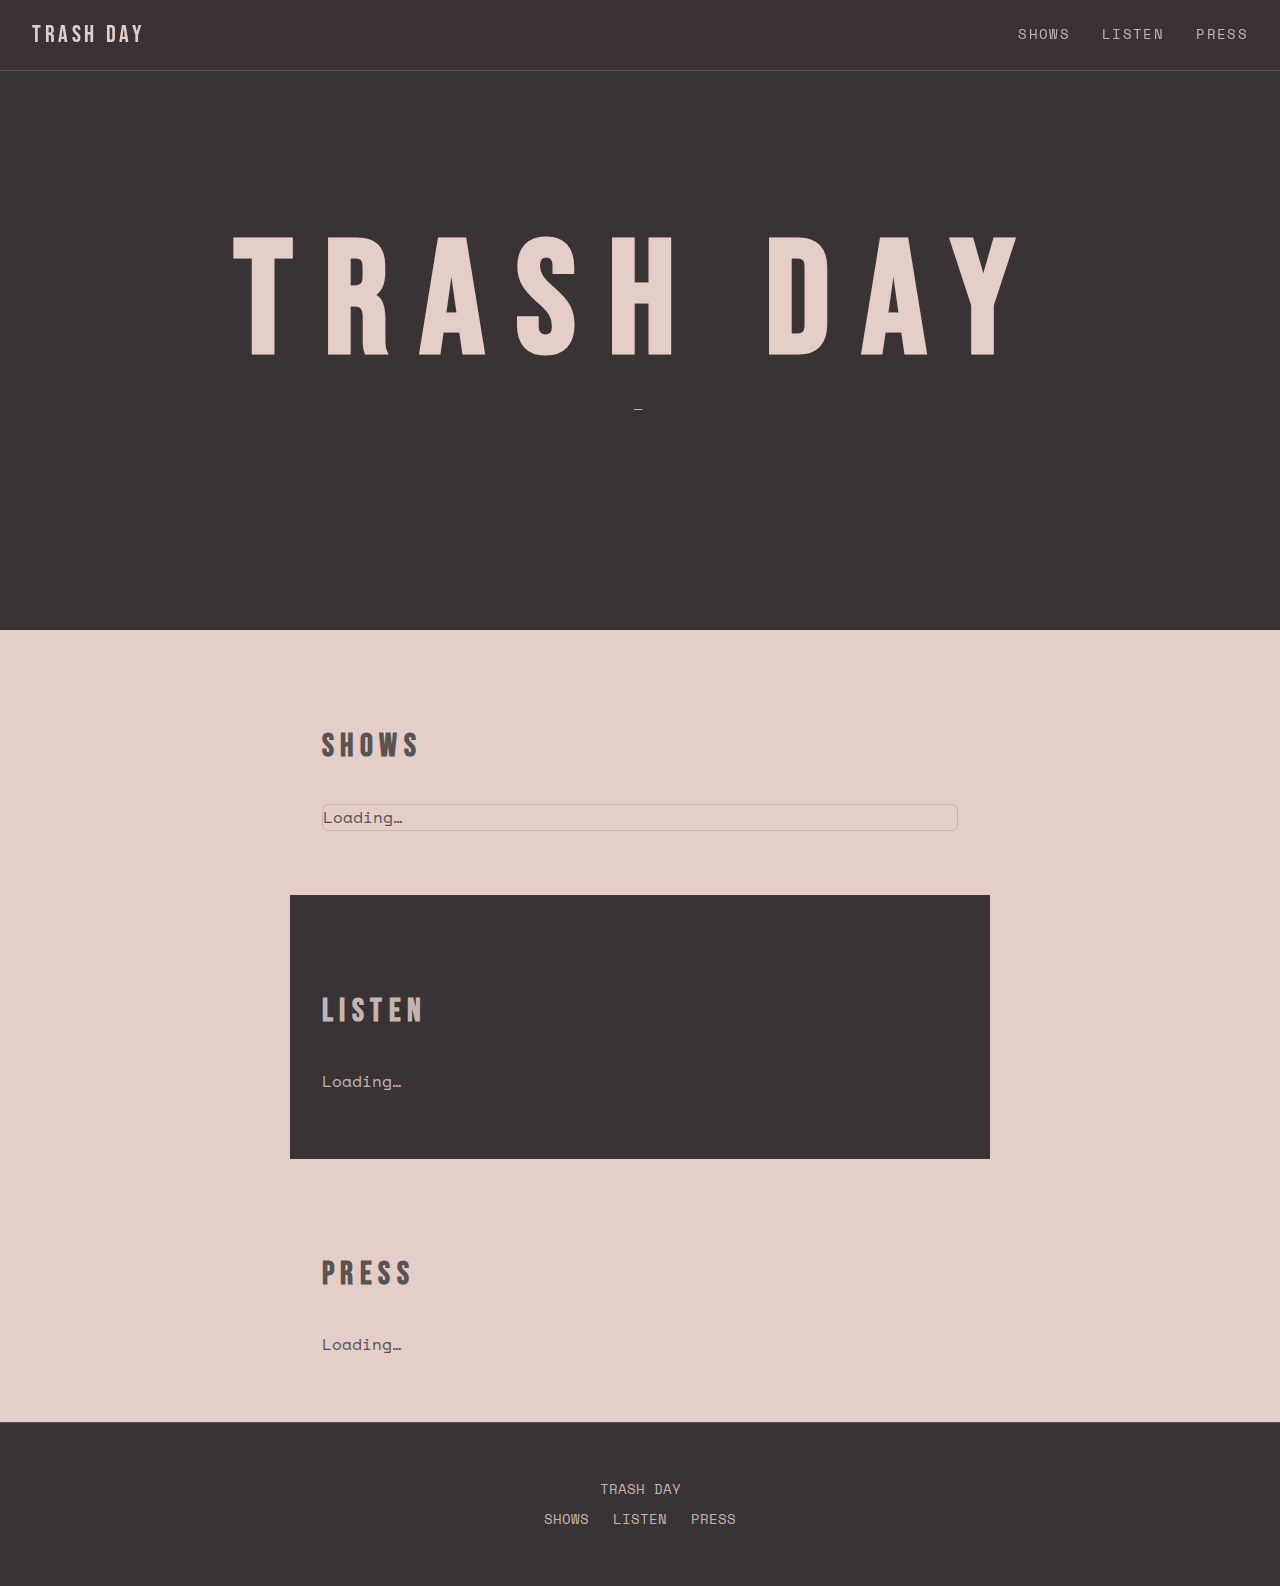
<file: index.html>
<!DOCTYPE html>
<html lang="en">
<head>
  <meta charset="UTF-8">
  <meta name="viewport" content="width=device-width, initial-scale=1.0">
  <title>TRASH DAY</title>
  <link rel="stylesheet" href="styles.css">
  <link rel="preconnect" href="https://fonts.googleapis.com">
  <link rel="preconnect" href="https://fonts.gstatic.com" crossorigin>
  <link href="https://fonts.googleapis.com/css2?family=Bebas+Neue&family=Space+Mono:wght@400;700&display=swap" rel="stylesheet">
  <script src="https://identity.netlify.com/v1/netlify-identity-widget.js"></script>
</head>
<body>
  <header class="site-header">
    <a href="#" class="logo">TRASH DAY</a>
    <nav class="nav">
      <a href="#shows">SHOWS</a>
      <a href="#listen">LISTEN</a>
      <a href="#press">PRESS</a>
    </nav>
  </header>

  <main>
    <section class="hero">
      <h1>TRASH DAY</h1>
      <p class="tagline js-tagline">—</p>
    </section>

    <section id="shows" class="section section-shows">
      <h2 class="section-title">SHOWS</h2>
      <div class="shows-list js-shows-list">
        <p class="loading">Loading…</p>
      </div>
    </section>

    <section id="listen" class="section section-listen">
      <h2 class="section-title">LISTEN</h2>
      <div class="listen-grid js-listen-grid">
        <p class="loading">Loading…</p>
      </div>
    </section>

    <section id="press" class="section section-press">
      <h2 class="section-title">PRESS</h2>
      <div class="press-list js-press-list">
        <p class="loading">Loading…</p>
      </div>
    </section>
  </main>

  <footer class="site-footer">
    <p>TRASH DAY</p>
    <p class="footer-links">
      <a href="#shows">SHOWS</a>
      <a href="#listen">LISTEN</a>
      <a href="#press">PRESS</a>
    </p>
  </footer>

  <script src="script.js"></script>
</body>
</html>
</file>
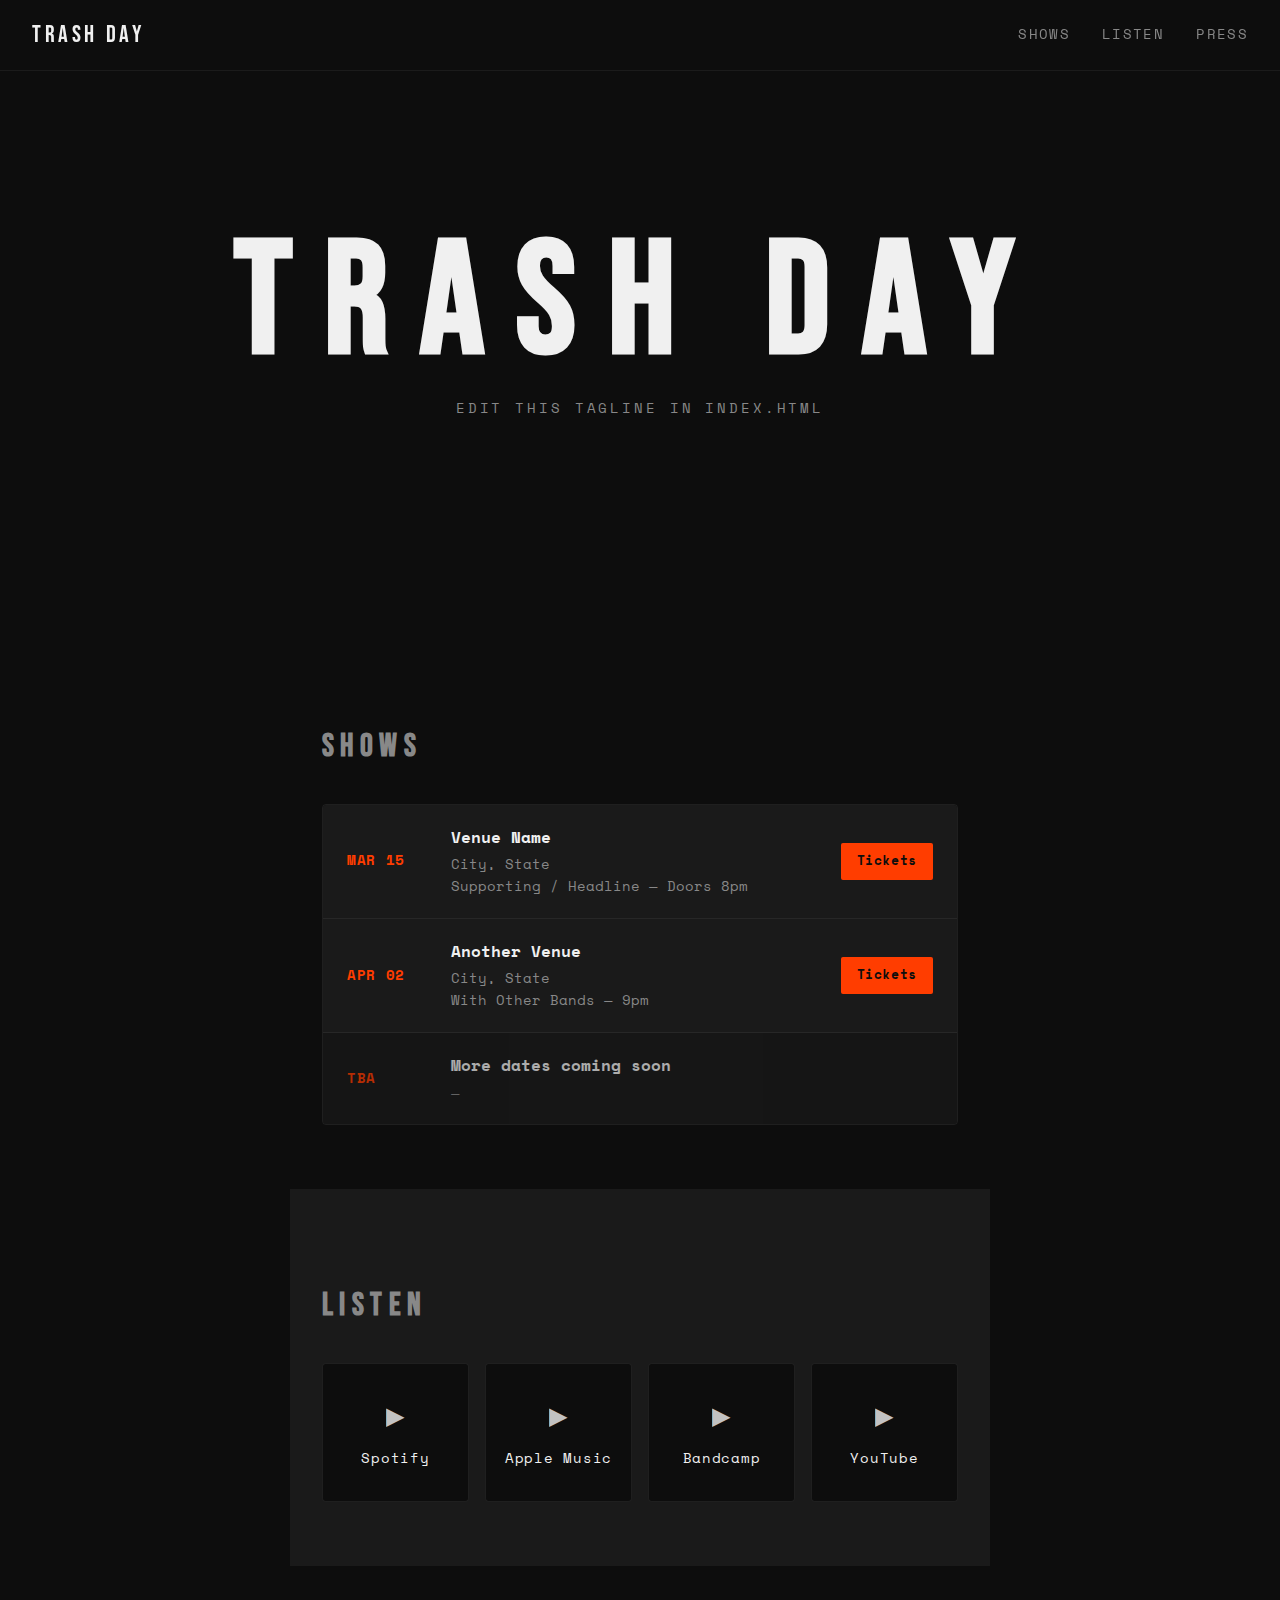
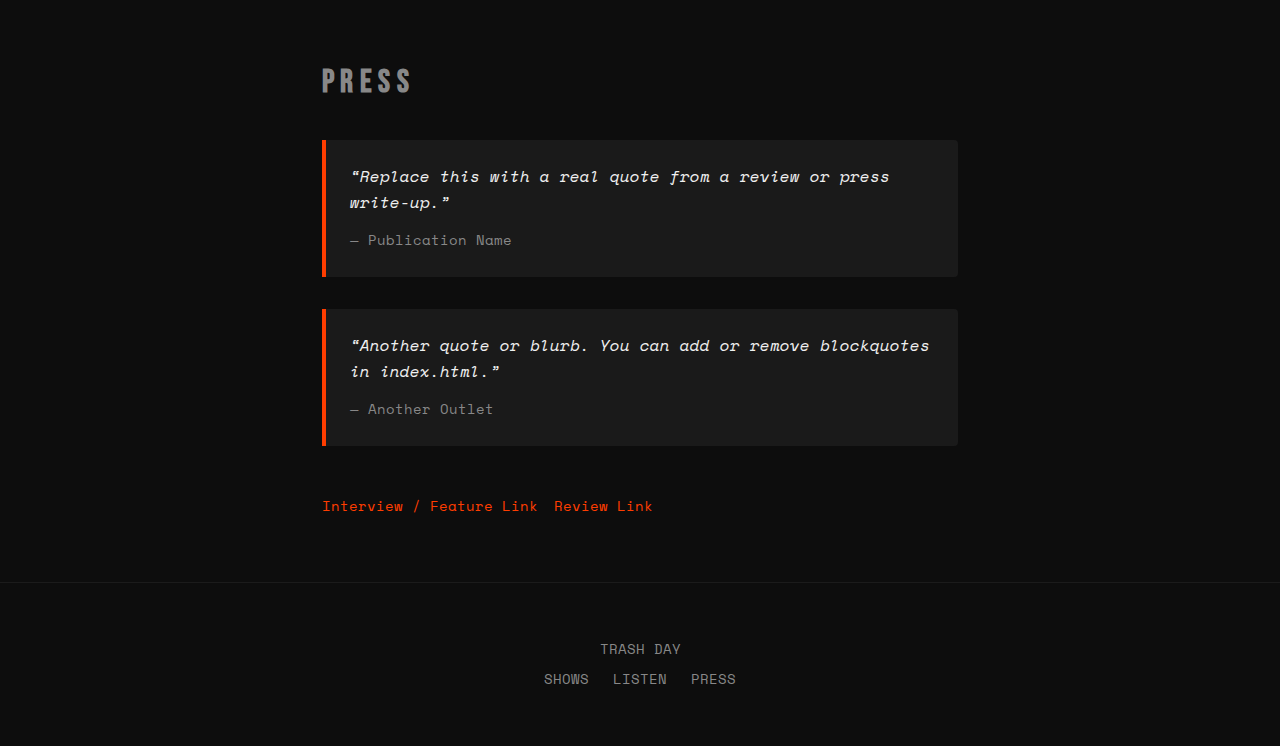
<file: TRASHDAYSITE/index.html>
<!DOCTYPE html>
<html lang="en">
<head>
  <meta charset="UTF-8">
  <meta name="viewport" content="width=device-width, initial-scale=1.0">
  <title>TRASH DAY</title>
  <link rel="stylesheet" href="styles.css">
  <link rel="preconnect" href="https://fonts.googleapis.com">
  <link rel="preconnect" href="https://fonts.gstatic.com" crossorigin>
  <link href="https://fonts.googleapis.com/css2?family=Bebas+Neue&family=Space+Mono:wght@400;700&display=swap" rel="stylesheet">
</head>
<body>
  <header class="site-header">
    <a href="#" class="logo">TRASH DAY</a>
    <nav class="nav">
      <a href="#shows">SHOWS</a>
      <a href="#listen">LISTEN</a>
      <a href="#press">PRESS</a>
    </nav>
  </header>

  <main>
    <section class="hero">
      <h1>TRASH DAY</h1>
      <p class="tagline">Edit this tagline in index.html</p>
    </section>

    <!-- ========== EDIT SHOWS BELOW ========== -->
    <section id="shows" class="section section-shows">
      <h2 class="section-title">SHOWS</h2>
      <div class="shows-list">
        <article class="show-card">
          <time datetime="2025-03-15">MAR 15</time>
          <div class="show-details">
            <h3>Venue Name</h3>
            <p class="show-location">City, State</p>
            <p class="show-notes">Supporting / Headline — Doors 8pm</p>
          </div>
          <a href="#" class="show-link" target="_blank" rel="noopener">Tickets</a>
        </article>
        <article class="show-card">
          <time datetime="2025-04-02">APR 02</time>
          <div class="show-details">
            <h3>Another Venue</h3>
            <p class="show-location">City, State</p>
            <p class="show-notes">With Other Bands — 9pm</p>
          </div>
          <a href="#" class="show-link" target="_blank" rel="noopener">Tickets</a>
        </article>
        <article class="show-card show-tba">
          <time>TBA</time>
          <div class="show-details">
            <h3>More dates coming soon</h3>
            <p class="show-location">—</p>
          </div>
        </article>
      </div>
    </section>

    <!-- ========== EDIT LISTEN LINKS BELOW ========== -->
    <section id="listen" class="section section-listen">
      <h2 class="section-title">LISTEN</h2>
      <div class="listen-grid">
        <a href="https://open.spotify.com" class="listen-card" target="_blank" rel="noopener">
          <span class="listen-icon">▶</span>
          <span>Spotify</span>
        </a>
        <a href="https://music.apple.com" class="listen-card" target="_blank" rel="noopener">
          <span class="listen-icon">▶</span>
          <span>Apple Music</span>
        </a>
        <a href="https://bandcamp.com" class="listen-card" target="_blank" rel="noopener">
          <span class="listen-icon">▶</span>
          <span>Bandcamp</span>
        </a>
        <a href="https://youtube.com" class="listen-card" target="_blank" rel="noopener">
          <span class="listen-icon">▶</span>
          <span>YouTube</span>
        </a>
      </div>
    </section>

    <!-- ========== EDIT PRESS QUOTES & LINKS BELOW ========== -->
    <section id="press" class="section section-press">
      <h2 class="section-title">PRESS</h2>
      <div class="press-list">
        <blockquote class="press-quote">
          <p>“Replace this with a real quote from a review or press write-up.”</p>
          <cite>— Publication Name</cite>
        </blockquote>
        <blockquote class="press-quote">
          <p>“Another quote or blurb. You can add or remove blockquotes in index.html.”</p>
          <cite>— Another Outlet</cite>
        </blockquote>
        <div class="press-links">
          <a href="#" target="_blank" rel="noopener">Interview / Feature Link</a>
          <a href="#" target="_blank" rel="noopener">Review Link</a>
        </div>
      </div>
    </section>
  </main>

  <footer class="site-footer">
    <p>TRASH DAY</p>
    <p class="footer-links">
      <a href="#shows">SHOWS</a>
      <a href="#listen">LISTEN</a>
      <a href="#press">PRESS</a>
    </p>
  </footer>

  <script src="script.js"></script>
</body>
</html>
</file>
<file: styles.css>
/* ========== TRASH DAY — Brand colors. Editable via Admin. ========== */
:root {
  /* Brand palette: #E5CDC8 blush, #3A3335 charcoal, #FFE74C yellow, #E73964 pink, #EE4921 orange */
  --bg-light: #E5CDC8;
  --bg-dark: #3A3335;
  --accent-primary: #FFE74C;
  --accent-secondary: #E73964;
  --accent-tertiary: #EE4921;
  --text-on-light: #3A3335;
  --text-on-dark: #E5CDC8;
  --text-muted-light: #5a5355;
  --text-muted-dark: #c4b5b2;
  --font-heading: "Bebas Neue", sans-serif;
  --font-body: "Space Mono", monospace;
  --hero-align: center;
  --hero-text-align: center;
  --section-padding: 4rem;
  --radius: 6px;
}

* {
  box-sizing: border-box;
}

html {
  scroll-behavior: smooth;
}

body {
  margin: 0;
  font-family: var(--font-body);
  background: var(--bg-light);
  color: var(--text-on-light);
  line-height: 1.6;
  min-height: 100vh;
}

/* ----- Header ----- */
.site-header {
  position: fixed;
  top: 0;
  left: 0;
  right: 0;
  display: flex;
  justify-content: space-between;
  align-items: center;
  padding: 1rem 2rem;
  background: rgba(58, 51, 53, 0.95);
  backdrop-filter: blur(8px);
  z-index: 100;
  border-bottom: 1px solid rgba(229, 205, 200, 0.2);
}

.logo {
  font-family: var(--font-heading);
  font-size: 1.5rem;
  letter-spacing: 0.15em;
  color: var(--text-on-dark);
  text-decoration: none;
}

.logo img {
  height: 2rem;
  width: auto;
  display: block;
}

.nav {
  display: flex;
  gap: 2rem;
}

.nav a {
  color: var(--text-muted-dark);
  text-decoration: none;
  font-size: 0.85rem;
  letter-spacing: 0.1em;
  transition: color 0.2s;
}

.nav a:hover {
  color: var(--accent-primary);
}

/* ----- Hero ----- */
.hero {
  position: relative;
  min-height: 70vh;
  display: flex;
  flex-direction: column;
  justify-content: center;
  align-items: var(--hero-align);
  text-align: var(--hero-text-align);
  padding: 4rem 2rem;
  padding-top: 6rem;
  background: var(--bg-dark);
  color: var(--text-on-dark);
}

.hero-bg {
  position: absolute;
  inset: 0;
  background-size: cover;
  background-position: center;
  background-repeat: no-repeat;
  opacity: 0.25;
  z-index: 0;
}

.hero h1,
.hero .tagline {
  position: relative;
  z-index: 1;
}

.hero h1 {
  font-family: var(--font-heading);
  font-size: clamp(4rem, 15vw, 10rem);
  letter-spacing: 0.2em;
  margin: 0;
  line-height: 0.95;
  color: var(--text-on-dark);
}

.hero .tagline {
  margin-top: 1rem;
  font-size: 0.9rem;
  color: var(--text-muted-dark);
  letter-spacing: 0.2em;
  text-transform: uppercase;
}

/* ----- Sections ----- */
.section {
  max-width: 700px;
  margin: 0 auto;
  padding: var(--section-padding) 2rem;
}

.section-title {
  font-family: var(--font-heading);
  font-size: 2rem;
  letter-spacing: 0.2em;
  margin-bottom: 2rem;
}

.loading {
  margin: 0;
}

/* ----- SHOWS (light bg) ----- */
.section-shows {
  background: var(--bg-light);
  color: var(--text-on-light);
}

.section-shows .section-title {
  color: var(--text-muted-light);
}

.section-shows .loading {
  color: var(--text-muted-light);
}

.shows-list {
  display: flex;
  flex-direction: column;
  gap: 0;
  border: 1px solid rgba(58, 51, 53, 0.15);
  border-radius: var(--radius);
  overflow: hidden;
}

.show-card {
  display: grid;
  grid-template-columns: 5rem 1fr auto;
  gap: 1.5rem;
  align-items: center;
  padding: 1.25rem 1.5rem;
  background: rgba(255, 255, 255, 0.4);
  border-bottom: 1px solid rgba(58, 51, 53, 0.1);
  text-decoration: none;
  color: inherit;
}

.show-card:last-child {
  border-bottom: none;
}

.show-card.show-tba {
  opacity: 0.7;
}

.show-card time {
  font-size: 0.85rem;
  font-weight: 700;
  letter-spacing: 0.05em;
  color: var(--accent-tertiary);
}

.show-details h3 {
  margin: 0 0 0.25rem 0;
  font-size: 1rem;
  font-weight: 700;
  color: var(--text-on-light);
}

.show-location,
.show-notes {
  margin: 0;
  font-size: 0.85rem;
  color: var(--text-muted-light);
}

.show-link {
  font-size: 0.8rem;
  padding: 0.5rem 1rem;
  font-weight: 700;
  letter-spacing: 0.05em;
  border-radius: var(--radius);
  text-decoration: none;
  transition: all 0.2s;
  border: 2px solid transparent;
}

.button-solid .show-link {
  background: var(--accent-tertiary);
  color: var(--bg-light);
  border: 2px solid var(--accent-tertiary);
}

.button-solid .show-link:hover {
  background: transparent;
  color: var(--accent-tertiary);
}

.button-outline .show-link {
  background: transparent;
  color: var(--accent-tertiary);
  border: 2px solid var(--accent-tertiary);
}

.button-outline .show-link:hover {
  background: var(--accent-tertiary);
  color: var(--bg-light);
}

.button-ghost .show-link {
  background: transparent;
  color: var(--accent-tertiary);
  border: 2px solid transparent;
}

.button-ghost .show-link:hover {
  border-bottom-color: var(--accent-tertiary);
}

.show-tba .show-link {
  display: none;
}

@media (max-width: 600px) {
  .show-card {
    grid-template-columns: 1fr;
    gap: 0.5rem;
  }
  .show-card time {
    order: -1;
  }
}

/* ----- LISTEN (dark bg) ----- */
.section-listen {
  background: var(--bg-dark);
  color: var(--text-on-dark);
}

.section-listen .section-title {
  color: var(--text-muted-dark);
}

.section-listen .loading {
  color: var(--text-muted-dark);
}

.listen-grid {
  display: grid;
  grid-template-columns: repeat(auto-fit, minmax(140px, 1fr));
  gap: 1rem;
}

.listen-card {
  display: flex;
  flex-direction: column;
  align-items: center;
  justify-content: center;
  gap: 0.75rem;
  padding: 2rem 1rem;
  background: rgba(255, 255, 255, 0.05);
  border: 1px solid rgba(229, 205, 200, 0.2);
  border-radius: var(--radius);
  color: var(--text-on-dark);
  text-decoration: none;
  font-size: 0.9rem;
  letter-spacing: 0.05em;
  transition: border-color 0.2s, color 0.2s, background 0.2s;
}

.listen-card:hover {
  border-color: var(--accent-primary);
  color: var(--accent-primary);
  background: rgba(255, 231, 76, 0.1);
}

.listen-icon {
  font-size: 1.5rem;
  opacity: 0.8;
}

/* ----- PRESS (light bg) ----- */
.section-press {
  background: var(--bg-light);
  color: var(--text-on-light);
}

.section-press .section-title {
  color: var(--text-muted-light);
}

.section-press .loading {
  color: var(--text-muted-light);
}

.press-list {
  display: flex;
  flex-direction: column;
  gap: 2rem;
}

.press-quote {
  margin: 0;
  padding: 1.5rem;
  background: rgba(255, 255, 255, 0.5);
  border-left: 4px solid var(--accent-secondary);
  border-radius: 0 var(--radius) var(--radius) 0;
}

.press-quote p {
  margin: 0 0 0.75rem 0;
  font-size: 1rem;
  font-style: italic;
  color: var(--text-on-light);
}

.press-quote cite {
  font-size: 0.85rem;
  color: var(--text-muted-light);
  font-style: normal;
}

.press-links {
  display: flex;
  flex-wrap: wrap;
  gap: 1rem;
  margin-top: 1rem;
}

.press-links a {
  color: var(--accent-secondary);
  text-decoration: none;
  font-size: 0.9rem;
  border-bottom: 1px solid transparent;
  transition: border-color 0.2s;
}

.press-links a:hover {
  border-bottom-color: var(--accent-secondary);
}

/* ----- Footer ----- */
.site-footer {
  text-align: center;
  padding: 3rem 2rem;
  background: var(--bg-dark);
  color: var(--text-on-dark);
  border-top: 1px solid rgba(229, 205, 200, 0.2);
}

.site-footer p {
  margin: 0.5rem 0;
  font-size: 0.85rem;
  color: var(--text-muted-dark);
}

.footer-links {
  display: flex;
  justify-content: center;
  gap: 1.5rem;
}

.footer-links a {
  color: var(--text-muted-dark);
  text-decoration: none;
}

.footer-links a:hover {
  color: var(--accent-primary);
}

/* ----- Spacing variants ----- */
body.spacing-compact .section {
  padding: 2rem;
}

body.spacing-spacious .section {
  padding: 6rem 2rem;
}

/* ----- Radius variants ----- */
body.radius-none .shows-list,
body.radius-none .show-card .show-link,
body.radius-none .listen-card,
body.radius-none .press-quote {
  border-radius: 0;
}

body.radius-small .shows-list,
body.radius-small .listen-card,
body.radius-small .press-quote { --radius: 2px; }
body.radius-small .show-link { border-radius: 2px; }

body.radius-large .shows-list,
body.radius-large .listen-card,
body.radius-large .press-quote { --radius: 12px; }
body.radius-large .show-link { border-radius: 12px; }
</file>
<file: TRASHDAYSITE/styles.css>
/* ========== TRASH DAY — Edit colors/fonts here ========== */
:root {
  --bg: #0d0d0d;
  --surface: #1a1a1a;
  --text: #f0f0f0;
  --text-muted: #888;
  --accent: #ff3d00;
  --accent-hover: #ff6d3d;
  --font-display: "Bebas Neue", sans-serif;
  --font-body: "Space Mono", monospace;
}

* {
  box-sizing: border-box;
}

html {
  scroll-behavior: smooth;
}

body {
  margin: 0;
  font-family: var(--font-body);
  background: var(--bg);
  color: var(--text);
  line-height: 1.6;
  min-height: 100vh;
}

/* ----- Header ----- */
.site-header {
  position: fixed;
  top: 0;
  left: 0;
  right: 0;
  display: flex;
  justify-content: space-between;
  align-items: center;
  padding: 1rem 2rem;
  background: rgba(13, 13, 13, 0.9);
  backdrop-filter: blur(8px);
  z-index: 100;
  border-bottom: 1px solid rgba(255, 255, 255, 0.06);
}

.logo {
  font-family: var(--font-display);
  font-size: 1.5rem;
  letter-spacing: 0.15em;
  color: var(--text);
  text-decoration: none;
}

.nav {
  display: flex;
  gap: 2rem;
}

.nav a {
  color: var(--text-muted);
  text-decoration: none;
  font-size: 0.85rem;
  letter-spacing: 0.1em;
  transition: color 0.2s;
}

.nav a:hover {
  color: var(--accent);
}

/* ----- Hero ----- */
.hero {
  min-height: 70vh;
  display: flex;
  flex-direction: column;
  justify-content: center;
  align-items: center;
  text-align: center;
  padding: 4rem 2rem;
  padding-top: 6rem;
}

.hero h1 {
  font-family: var(--font-display);
  font-size: clamp(4rem, 15vw, 10rem);
  letter-spacing: 0.2em;
  margin: 0;
  line-height: 0.95;
  color: var(--text);
}

.tagline {
  margin-top: 1rem;
  font-size: 0.9rem;
  color: var(--text-muted);
  letter-spacing: 0.2em;
  text-transform: uppercase;
}

/* ----- Sections ----- */
.section {
  max-width: 700px;
  margin: 0 auto;
  padding: 4rem 2rem;
}

.section-title {
  font-family: var(--font-display);
  font-size: 2rem;
  letter-spacing: 0.2em;
  margin-bottom: 2rem;
  color: var(--text-muted);
}

/* ----- SHOWS ----- */
.shows-list {
  display: flex;
  flex-direction: column;
  gap: 0;
  border: 1px solid rgba(255, 255, 255, 0.08);
  border-radius: 4px;
  overflow: hidden;
}

.show-card {
  display: grid;
  grid-template-columns: 5rem 1fr auto;
  gap: 1.5rem;
  align-items: center;
  padding: 1.25rem 1.5rem;
  background: var(--surface);
  border-bottom: 1px solid rgba(255, 255, 255, 0.06);
  text-decoration: none;
  color: inherit;
}

.show-card:last-child {
  border-bottom: none;
}

.show-card.show-tba {
  opacity: 0.7;
}

.show-card time {
  font-size: 0.85rem;
  font-weight: 700;
  letter-spacing: 0.05em;
  color: var(--accent);
}

.show-details h3 {
  margin: 0 0 0.25rem 0;
  font-size: 1rem;
  font-weight: 700;
}

.show-location,
.show-notes {
  margin: 0;
  font-size: 0.85rem;
  color: var(--text-muted);
}

.show-link {
  font-size: 0.8rem;
  padding: 0.5rem 1rem;
  background: var(--accent);
  color: var(--bg);
  text-decoration: none;
  font-weight: 700;
  letter-spacing: 0.05em;
  border-radius: 2px;
  transition: background 0.2s;
}

.show-link:hover {
  background: var(--accent-hover);
}

.show-tba .show-link {
  display: none;
}

@media (max-width: 600px) {
  .show-card {
    grid-template-columns: 1fr;
    gap: 0.5rem;
  }
  .show-card time {
    order: -1;
  }
}

/* ----- LISTEN ----- */
.section-listen {
  background: var(--surface);
}

.listen-grid {
  display: grid;
  grid-template-columns: repeat(auto-fit, minmax(140px, 1fr));
  gap: 1rem;
}

.listen-card {
  display: flex;
  flex-direction: column;
  align-items: center;
  justify-content: center;
  gap: 0.75rem;
  padding: 2rem 1rem;
  background: var(--bg);
  border: 1px solid rgba(255, 255, 255, 0.08);
  border-radius: 4px;
  color: var(--text);
  text-decoration: none;
  font-size: 0.9rem;
  letter-spacing: 0.05em;
  transition: border-color 0.2s, color 0.2s;
}

.listen-card:hover {
  border-color: var(--accent);
  color: var(--accent);
}

.listen-icon {
  font-size: 1.5rem;
  opacity: 0.8;
}

/* ----- PRESS ----- */
.press-list {
  display: flex;
  flex-direction: column;
  gap: 2rem;
}

.press-quote {
  margin: 0;
  padding: 1.5rem;
  background: var(--surface);
  border-left: 4px solid var(--accent);
  border-radius: 0 4px 4px 0;
}

.press-quote p {
  margin: 0 0 0.75rem 0;
  font-size: 1rem;
  font-style: italic;
  color: var(--text);
}

.press-quote cite {
  font-size: 0.85rem;
  color: var(--text-muted);
  font-style: normal;
}

.press-links {
  display: flex;
  flex-wrap: wrap;
  gap: 1rem;
  margin-top: 1rem;
}

.press-links a {
  color: var(--accent);
  text-decoration: none;
  font-size: 0.9rem;
  border-bottom: 1px solid transparent;
  transition: border-color 0.2s;
}

.press-links a:hover {
  border-bottom-color: var(--accent);
}

/* ----- Footer ----- */
.site-footer {
  text-align: center;
  padding: 3rem 2rem;
  border-top: 1px solid rgba(255, 255, 255, 0.06);
}

.site-footer p {
  margin: 0.5rem 0;
  font-size: 0.85rem;
  color: var(--text-muted);
}

.footer-links {
  display: flex;
  justify-content: center;
  gap: 1.5rem;
}

.footer-links a {
  color: var(--text-muted);
  text-decoration: none;
}

.footer-links a:hover {
  color: var(--accent);
}
</file>
